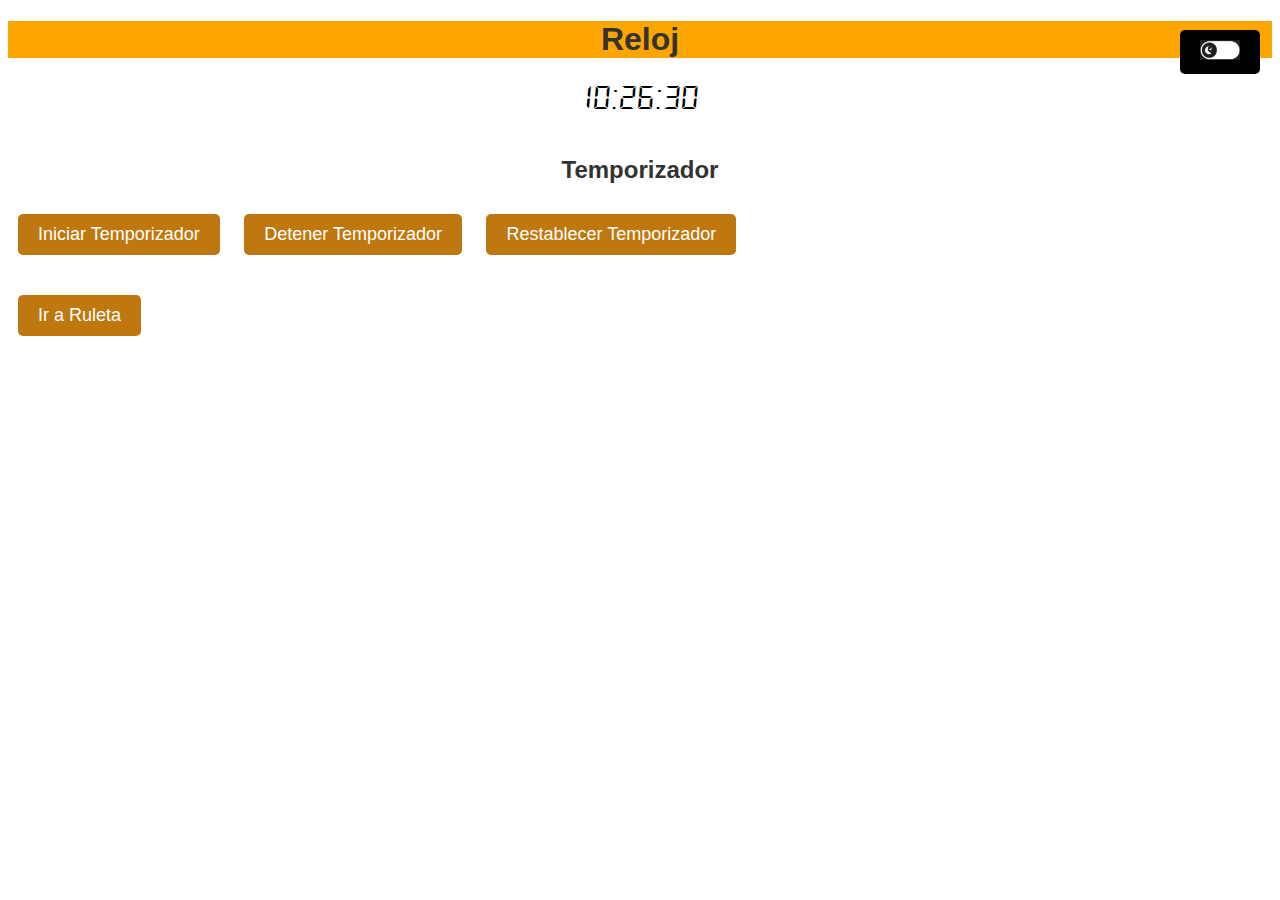
<file: index.html>
<!DOCTYPE html>
<!--Eric Pastó
    Aleix de Diego
    10/05/2023
    rellotge i ruleta-->
<html>
<head>
    <link rel="stylesheet" href="estilo.css">
    <title>Reloj</title>
</head>
<audio id="audio">
    <source src="/elements/Palo de metal callendose sonido.mp3" type="audio/mpeg">
</audio>

<body>
    <nav style="background-color: orange;">
        <h1>Reloj</h1>
    </nav>

    <div id="clock"></div>
    <h2>Temporizador</h2>
    <button onclick="startTimer()">Iniciar Temporizador</button>
    <button onclick="stopTimer()">Detener Temporizador</button>
    <button onclick="resetTimer()">Restablecer Temporizador</button>
    <div id="timer"></div>


    <button id="dark-mode-button" onclick="toggleDarkMode()">
		<img src="elements/modo-oscuro.png"">
	</button>

	<a href="ruleta.html"><button id="ruleta-button">Ir a Ruleta</button></a>

    <script src="scripts.js"></script>
</body>
</html>
</file>
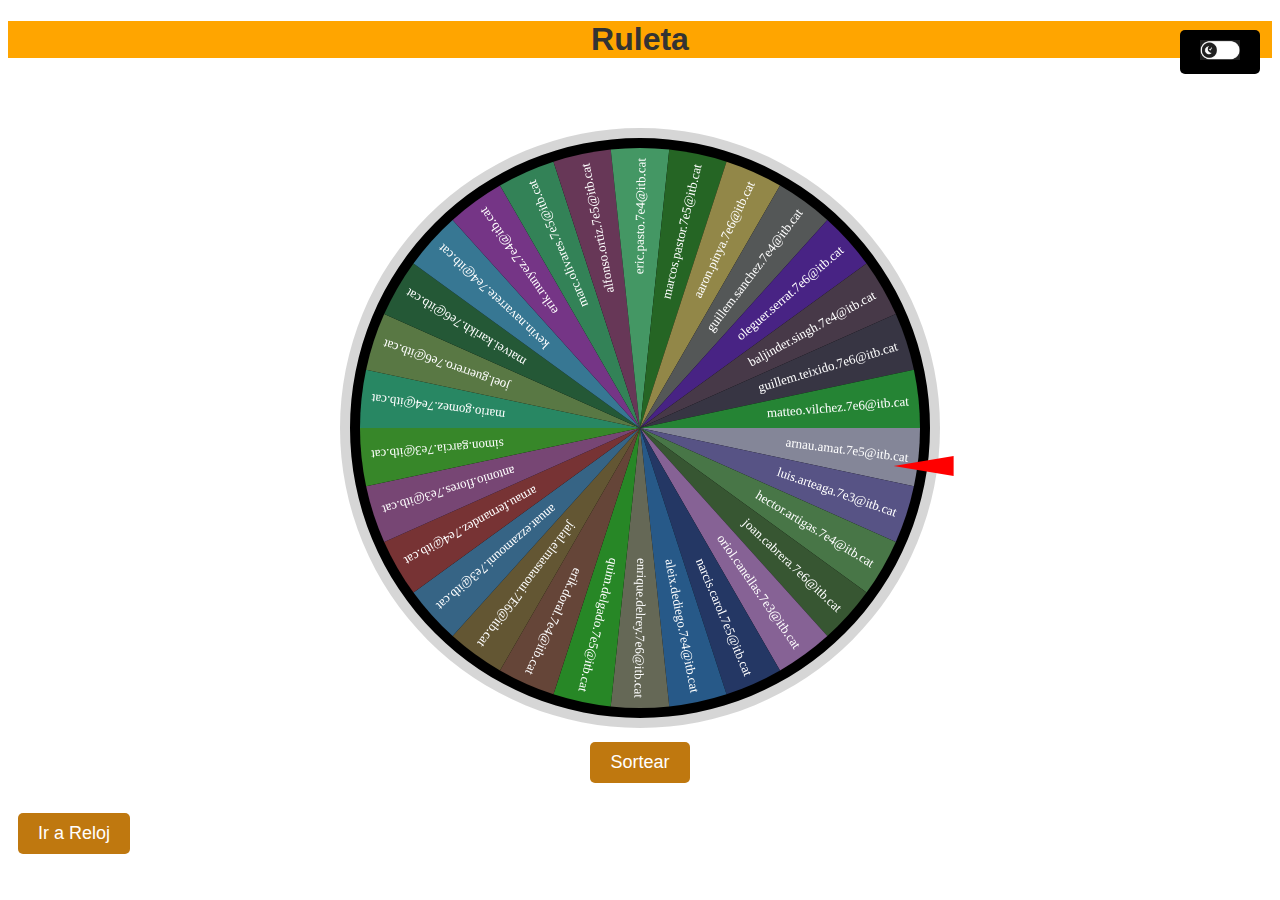
<file: ruleta.html>
<!DOCTYPE html>
<!--Eric Pastó
    Aleix de Diego
    10/05/2023
    rellotge i ruleta-->
<html>
    <head>
        <link rel="stylesheet" href="estilo.css">
        <title>Ruleta</title>
    </head>
    <nav style="background-color: orange;">
        <h1>Ruleta</h1>
    </nav>
<body>
	<div class="contenedor">
		<div class="concursantes">
			<canvas id="idcanvas" width="600" height="600"></canvas>
			<br>
			<button onclick="sortear()"><span id="idestado">Sortear</span></button>
			<div class="mark-winner"></div>
		</div>
	</div>
	<script type="text/javascript">
		const array_concursantes=
		[
            'arnau.amat.7e5@itb.cat'
            ,'luis.arteaga.7e3@itb.cat'
            ,'hector.artigas.7e4@itb.cat'
            ,'joan.cabrera.7e6@itb.cat'
            ,'oriol.canellas.7e3@itb.cat'
            ,'narcis.carol.7e5@itb.cat'
            ,'aleix.dediego.7e4@itb.cat'
            ,'enrique.delrey.7e6@itb.cat'
            ,'quim.delgado.7e5@itb.cat'
            ,'erik.doral.7e4@itb.cat'
            ,'jalal.elmasnaoui.7E6@itb.cat'
            ,'anuar.ezzamouni.7e3@itb.cat'
            ,'arnau.fernandez.7e4@itb.cat'
            ,'antonio.flores.7e3@itb.cat'
            ,'simon.garcia.7e3@itb.cat'
            ,'mario.gomez.7e4@itb.cat'
            ,'joel.guerrero.7e6@itb.cat'
            ,'matvei.karikh.7e6@itb.cat'
            ,'kevin.navarrete.7e4@itb.cat'
            ,'erik.nunyez.7e4@itb.cat'
            ,'marc.olivares.7e5@itb.cat'
            ,'alfonso.ortiz.7e5@itb.cat'
            ,'eric.pasto.7e4@itb.cat'
            ,'marcos.pastor.7e5@itb.cat'
            ,'aaron.pinya.7e6@itb.cat'
            ,'guillem.sanchez.7e4@itb.cat'
            ,'oleguer.serrat.7e6@itb.cat'
            ,'baljinder.singh.7e4@itb.cat'
            ,'guillem.teixido.7e6@itb.cat'
            ,'matteo.vilchez.7e6@itb.cat'
		];

		let canvas=document.getElementById("idcanvas");
		let context=canvas.getContext("2d");
		let center=canvas.width/2;

		context.beginPath();
		context.moveTo(center,center);
		context.arc(center,center,center,0, 2*Math.PI);
		context.lineTo(center,center);
		context.fillStyle ='#33333333';
		context.fill();

		context.beginPath();
		context.moveTo(center,center);
		context.arc(center,center,center-10,0, 2*Math.PI);
		context.lineTo(center,center);
		context.fillStyle ='black';
		context.fill();

		for (var i = 0; i < array_concursantes.length; i++) {
			context.beginPath();
			context.moveTo(center,center);
			context.arc(center,center,center-20,i*2*Math.PI/array_concursantes.length, (i+1)*2*Math.PI/array_concursantes.length);
			context.lineTo(center,center);
			context.fillStyle =random_color();
			context.fill();

			context.save();
			context.translate(center, center);
			context.rotate(3*2*Math.PI/(5*array_concursantes.length)+i*2*Math.PI/array_concursantes.length);
			context.translate(-center, -center);
			context.font = "13px Comic Sans MS";
			context.textAlign = "right";
			context.fillStyle = "white";
			context.fillText(array_concursantes[i], canvas.width-30, center);
			context.restore();
		}

		let pos_ini=0;
		let clic=0;
		let movement;
		function sortear(){
			if (clic==0) {
				let canvas=document.getElementById("idcanvas");
				movement=setInterval(function(){
					pos_ini+=10;
					canvas.style.transform='rotate('+pos_ini+'deg)';
				},10);
				clic=1;
				document.getElementById("idestado").innerHTML="Detener";
			}else{
				clearInterval(movement);
				clic=0;
				document.getElementById("idestado").innerHTML="Sortear";
			}
		}

		function random_color(){
			let ar_digit=['2','3','4','5','6','7','8','9'];
			let color='';
			let i=0;
			while(i<6){
				let pos=Math.round(Math.random()*(ar_digit.length-1));
				color=color+''+ar_digit[pos];
				i++;
			}
			return '#'+color;
		}
	</script>
    <script src="scripts.js"></script>
    <a href="index.html"><button id="ruleta-button">Ir a Reloj</button></a>
</body>
<button id="dark-mode-button" onclick="toggleDarkMode()">
    <img src="elements/modo-oscuro.png"">
</button>
</html>
</file>
<file: estilo.css>
/* Estilo para el cuerpo de la página */
body {
    font-family: Arial, sans-serif;
    background-color: #f2f2f2;
}

/* Estilo para el encabezado */
h1 {
    text-align: center;
    color: #333;
}
h2 {
    text-align: center;
    color: #333;
}

/* Estilo para el reloj */
#clock {
    font-size: 10em;
    margin: 40px;
    text-align: center;
    font-family: 'MiFuente', sans-serif;
}


/* Estilo para los botones */
button {
	text-align: center;
    padding: 10px;
    margin: 10px;
    background-color: #333;
    color: #fff;
    border: none;
    border-radius: 5px;
    cursor: pointer;
}

/* Estilo para los botones al pasar el mouse por encima */
button:hover {
    background-color: #555;
}

/* Estilo para el campo de entrada de texto */
input[type=text] {
    padding: 10px;
    margin: 10px;
    border-radius: 5px;
    border: none;
}

/* Estilo para el resultado de la selección aleatoria */
#result {
    font-size: 1.5em;
    margin: 20px;
    text-align: center;
    font-weight: bold;
}
.dark-mode {
    background-color: #1a1a1a;
    color: #ffffff;
}
body {
	background-color: #FFFFFF;
	color: #000000;
	font-family: Arial, sans-serif;
}

#dark-mode-button {
    position: absolute;
    top: 10px;
    right: 10px;
	margin-top: 20px;
	background-color: #000000;
	color: #FFFFFF;
	border: none;
	padding: 10px 20px;
	font-size: 16px;
	cursor: pointer;
}

.dark-mode {
	background-color: #1A1A1A;
	color: #FFFFFF;
}

#clock, #timer, #result {
	text-align: center;
	margin-top: 20px;
	font-size: 36px;
    font-family: 'MiFuente', sans-serif;
}

#result {
	font-weight: bold;
}
/*fuente para el reloj*/
@font-face {
    font-family: 'MiFuente';
    src: url('/ds-digital/DS-DIGII.TTF') format('truetype');
}
input[type="text"] {
    border: 2px solid orange;
}
#dark-mode-button img {
    height: 20px;
    width: 40px;
  }
  .contenedor{
	padding: 10px;
	width: 980px;
	max-width: calc(100% - 20px);
	margin: auto;
	margin-top: 50px;
	color: #fff;
	font-family: sans-serif;
}
.concursantes{
	margin-top: 20px;
	text-align: center;
	margin: auto;
	position: relative;
}
h1{
	text-align: center;
}
canvas{
	margin-top: 10px;
	position: relative;
	z-index: 1;
}
button{
	position: relative;
	padding: 10px 20px;
	font-size: 18px;
	background: #bf780f;
	color: #fff;
	border-style: none;
	z-index: 10;
	cursor: pointer;
	margin-top: 10px;
}
.mark-winner{
	position: absolute;
	clip-path: polygon(0 10px,60px 0,60px 20px);
	background: red;
	width: 60px;
	height: 20px;
	top: 50%;
	right: 18%;
	z-index: 10;
	box-shadow: 0 0 3px #33333399;
}
</file>
